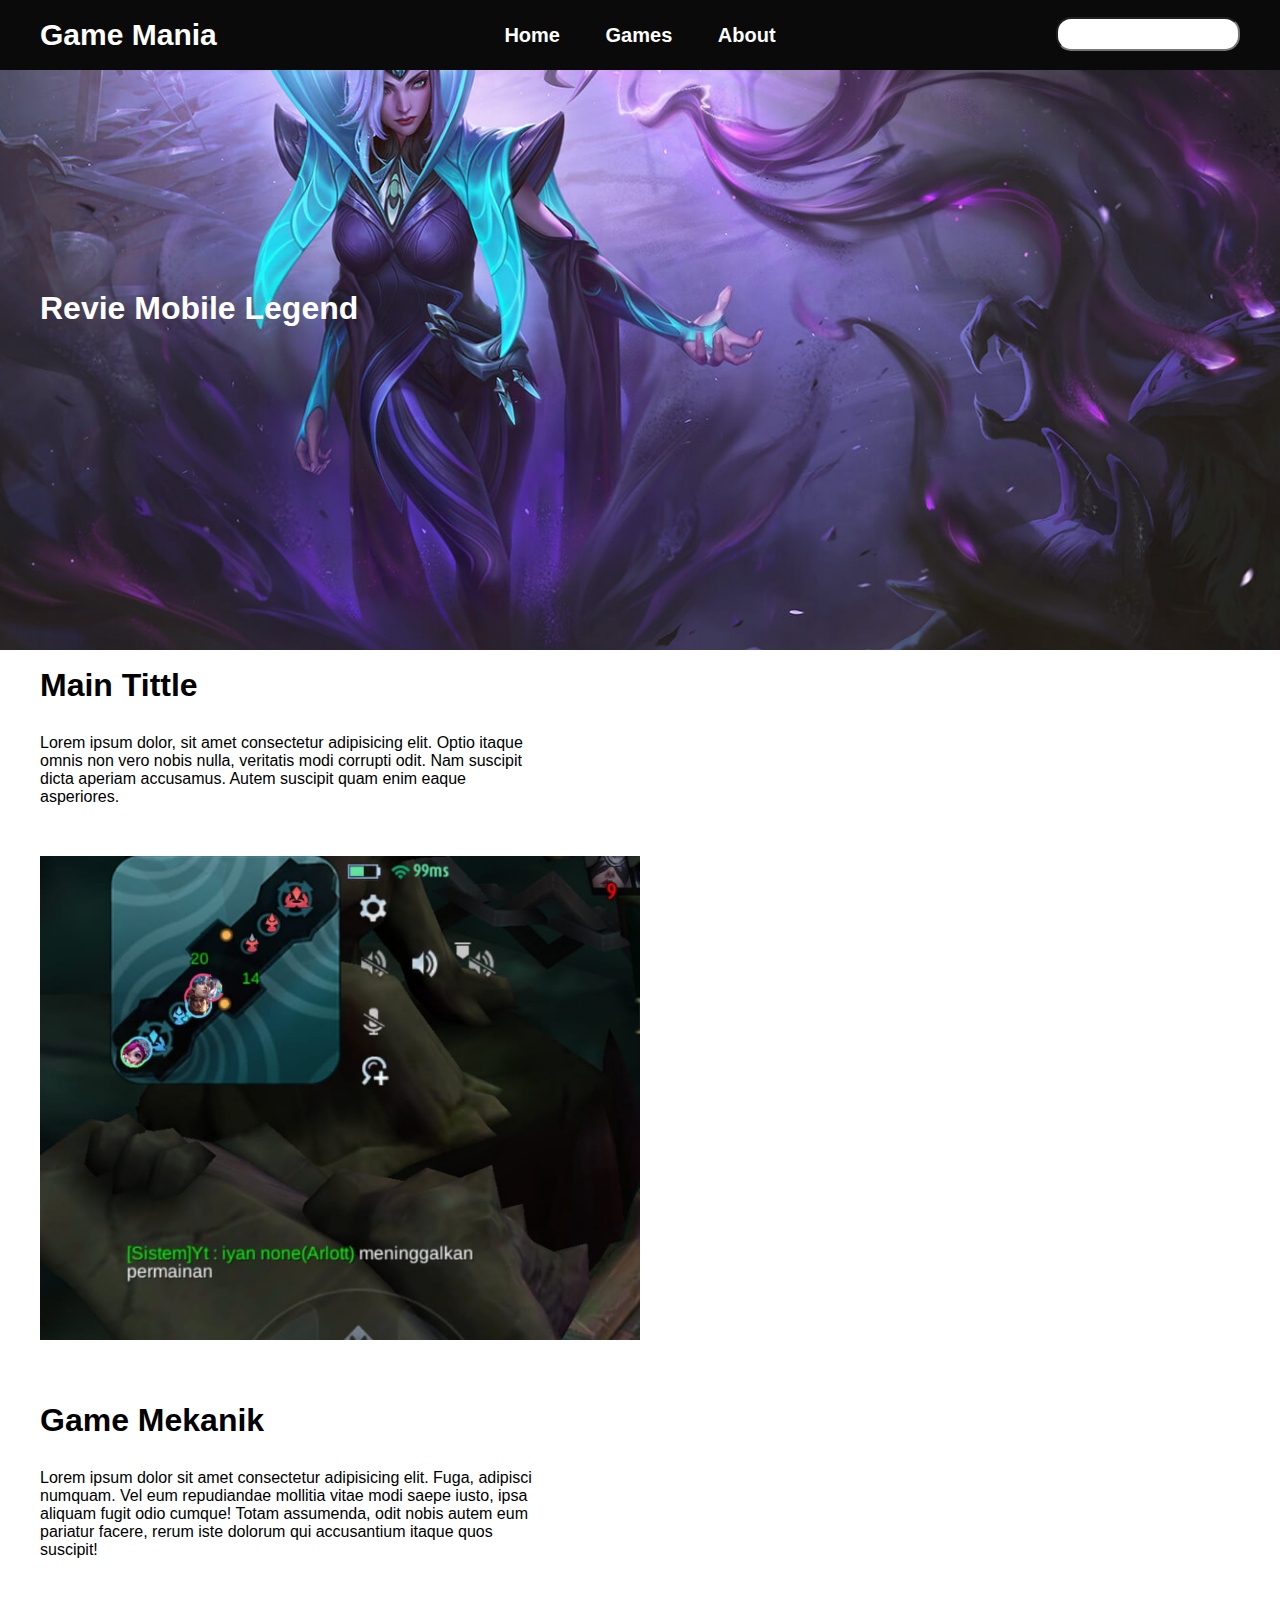
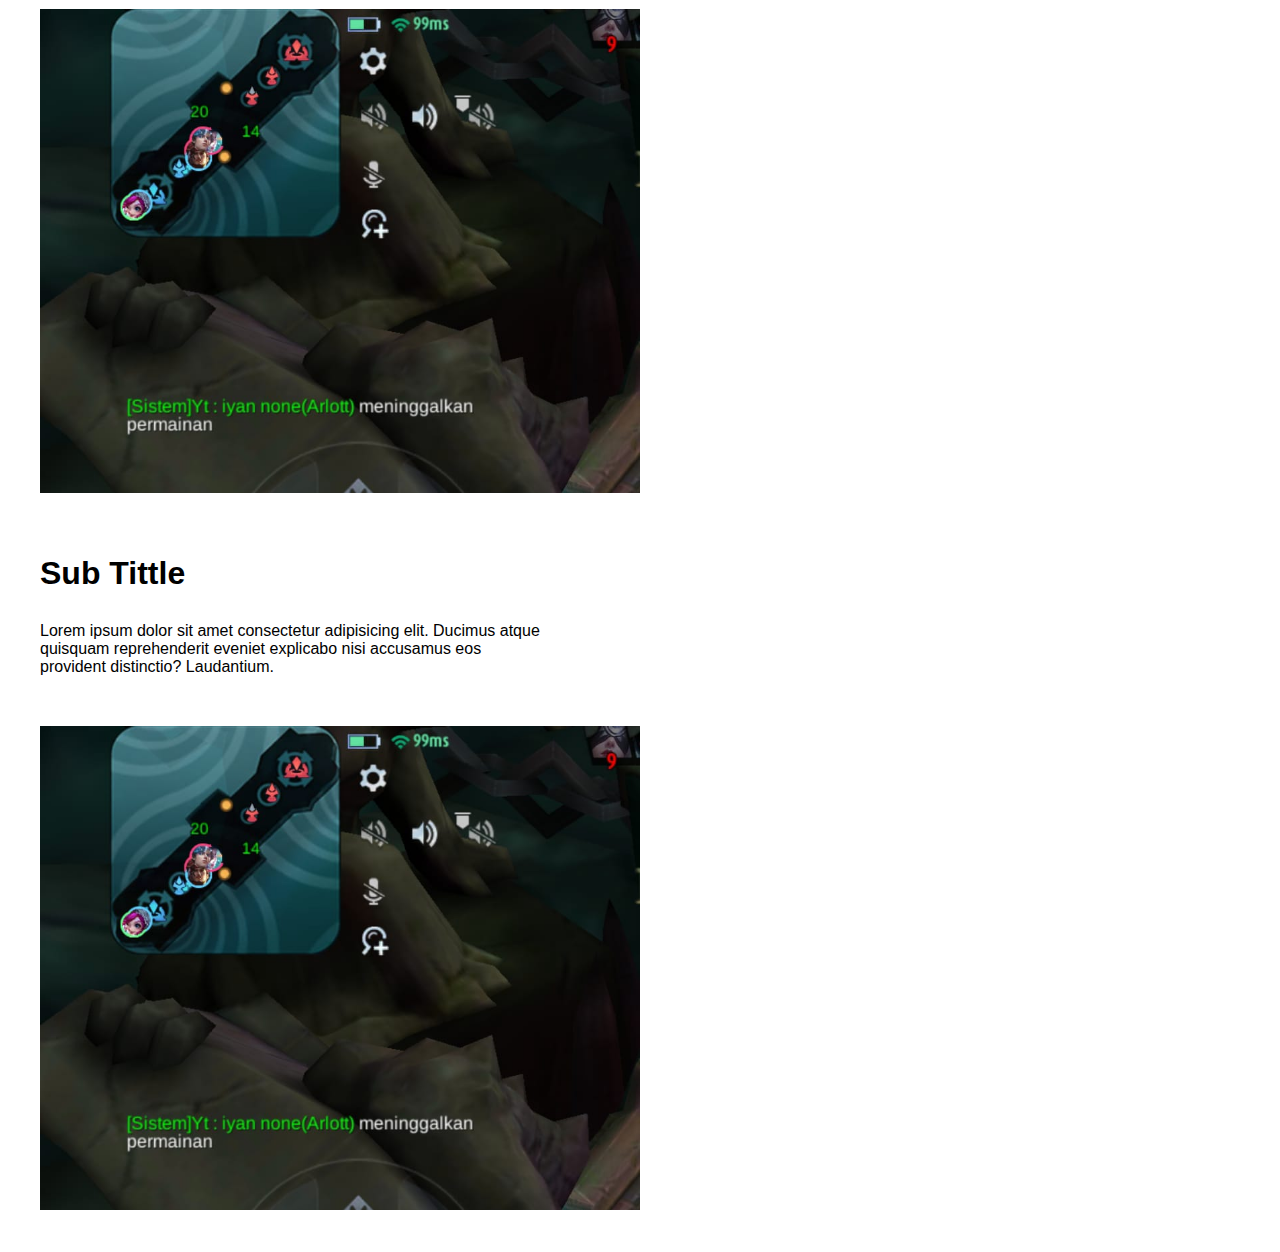
<file: Review/FakeArticle.html>
<!DOCTYPE html>

<html>
<head>
    <title>Games</title>
	<link href ="../style.css" rel ="stylesheet">
</head>

<body>
    <nav>
        <div class="container">
            <a class="brand" href= "#">Game Mania</a>
            <input type="text">
            <ul>
                <li><a href="#">Home</a></li>
                <li><a href="#">Games</a></li>
                <li><a href= "#">About</a></li>
            </ul>
        </div>
    </nav>
    <div class="CoverGame">
        <img src="../Image/ML_Cover.jpg">
        <div class="container">
            <h1>Revie Mobile Legend</h1>
        </div>
    </div>
    <div class="content">
        <div class="container">
            <div class="Tittle">
                <h1>Main Tittle</h1>
            </div>
            <p>
                Lorem ipsum dolor, sit amet consectetur adipisicing elit. Optio itaque omnis non vero nobis nulla, veritatis modi corrupti odit. Nam suscipit dicta aperiam accusamus. Autem suscipit quam enim eaque asperiores.
            </p>
            <img class="SS" src="../Image/SS_ML1.jpeg">
            <br><br>
            <div class="Tittle">
                <h1>Game Mekanik</h1>
            </div>
            
            <p>
                Lorem ipsum dolor sit amet consectetur adipisicing elit. Fuga, adipisci numquam. Vel eum repudiandae mollitia vitae modi saepe iusto, ipsa aliquam fugit odio cumque! Totam assumenda, odit nobis autem eum pariatur facere, rerum iste dolorum qui accusantium itaque quos suscipit!
            </p>
            <img class="SS" src="../Image/SS_ML1.jpeg">
            <br><br>
            <div class="Tittle">
                <h1>Sub Tittle</h1>
            </div>
            <p>
                Lorem ipsum dolor sit amet consectetur adipisicing elit. Ducimus atque quisquam reprehenderit eveniet explicabo nisi accusamus eos provident distinctio? Laudantium.
            </p>
            <img class="SS" src="../Image/SS_ML1.jpeg">
            <br><br>
        </div>
    </div>
</file>
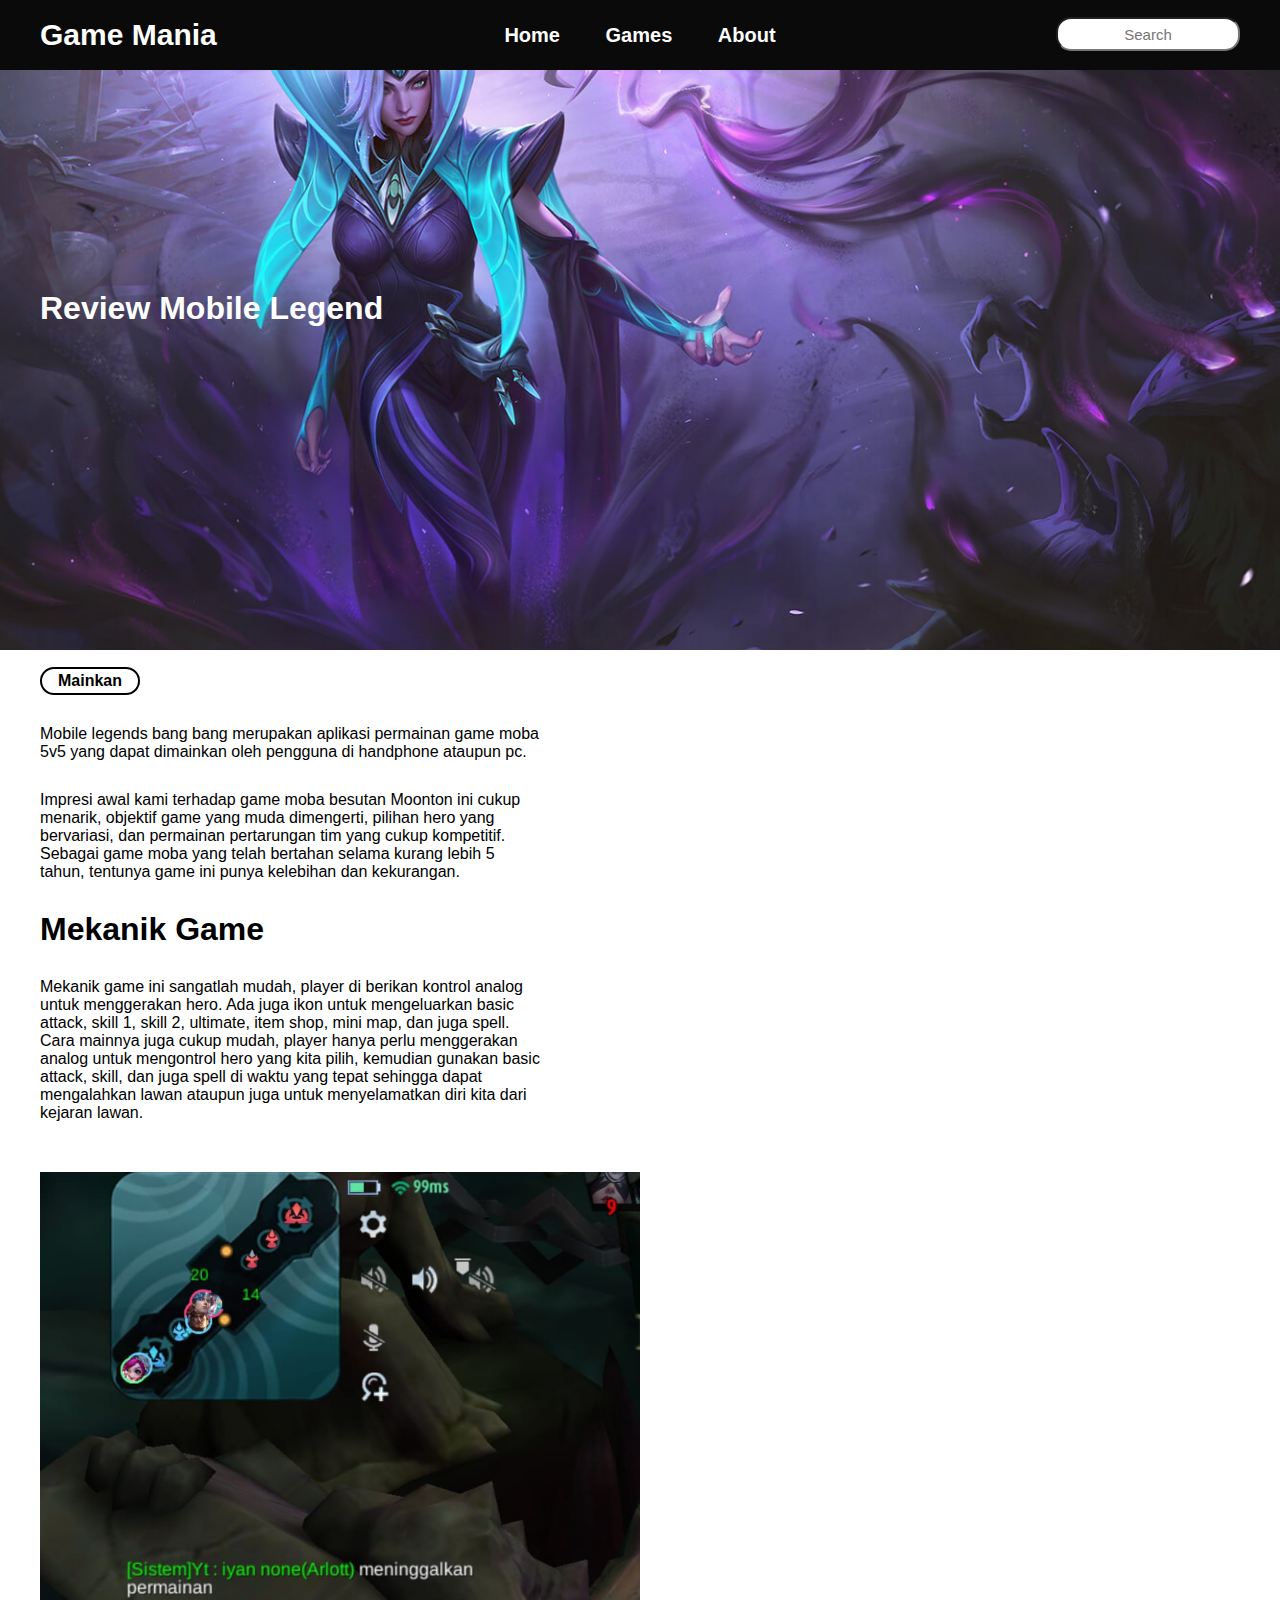
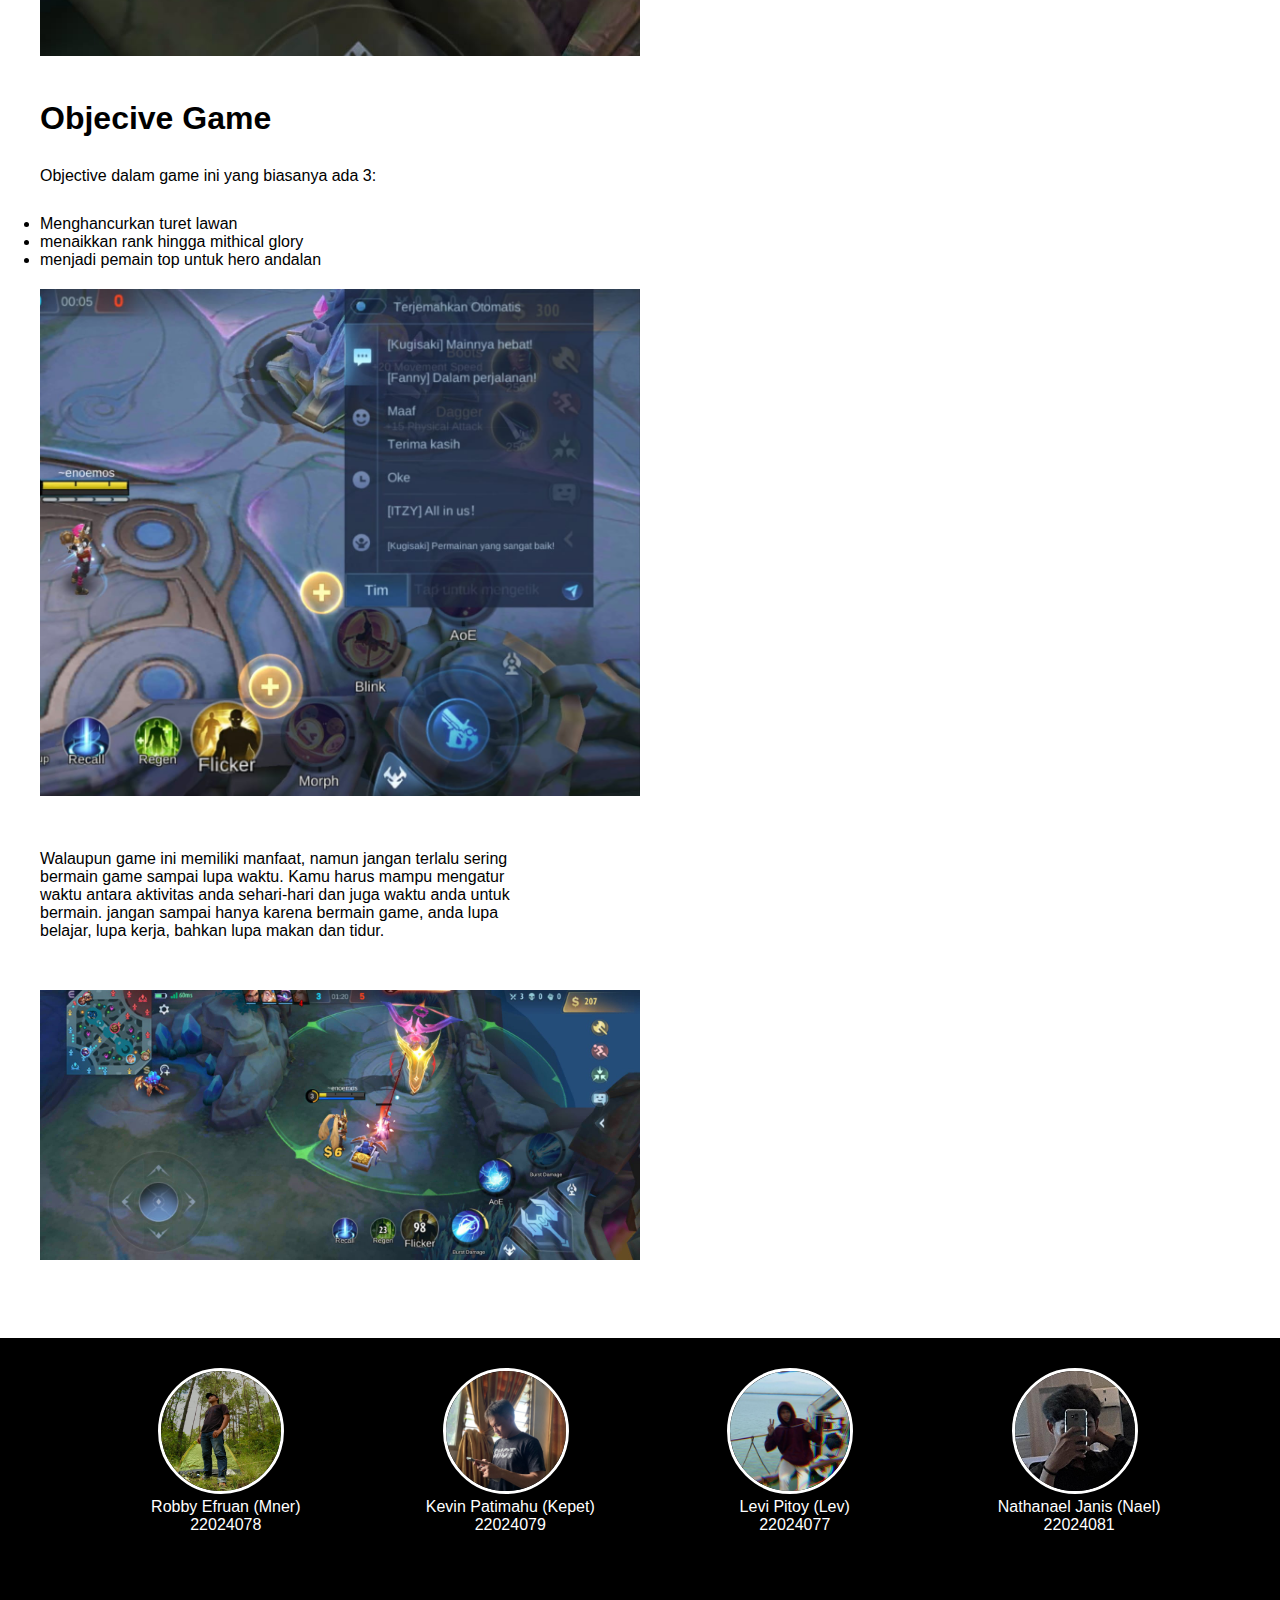
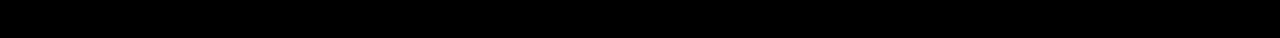
<file: Review/MobileLegend.html>
<!DOCTYPE html>

<html>
<head>
    <title>Mobile Legend</title>
	<link href ="../style.css" rel ="stylesheet">
</head>

<body>
    <nav>
        <div class="container">
            <a class="brand" href= "../index.html">Game Mania</a>
            <input type="text" placeholder="Search">
            <ul>
                <li><a href="../index.html">Home</a></li>
                <li><a href="../index.html#GameLS">Games</a></li>
                <li><a href= "#Ab">About</a></li>
            </ul>
        </div>
    </nav>
    <div class="CoverGame">
        <img src="../Image/ML_Cover.jpg">
        <div class="container">
            <h1>Review Mobile Legend</h1>
        </div>
    </div>
    <div class="content">
        <div class="container">
            <div class="ReadMore">
                <a href="https://play.google.com/store/apps/details?id=com.mobile.legends&hl=en" target="_blank">Mainkan</a>
            </div>
            <p>
                Mobile legends bang bang merupakan aplikasi permainan game moba 5v5 yang dapat dimainkan oleh pengguna di handphone ataupun pc.
            </p>
            <p>
                Impresi awal kami terhadap game moba besutan Moonton ini cukup menarik, objektif game yang muda dimengerti, pilihan hero yang bervariasi, dan permainan pertarungan tim yang cukup kompetitif. Sebagai game moba yang telah bertahan selama kurang lebih 5 tahun, tentunya game ini punya kelebihan dan kekurangan.
            </p>
            <div class="Tittle">
                <h1>Mekanik Game</h1>
            </div>
            <p>
                Mekanik game ini sangatlah mudah, player di berikan kontrol analog untuk menggerakan hero.
                Ada juga ikon untuk mengeluarkan basic attack, skill 1, skill 2, ultimate, item shop, mini map, dan juga spell. Cara mainnya juga cukup mudah, player hanya perlu menggerakan analog untuk mengontrol hero yang kita pilih, kemudian gunakan basic attack, skill, dan juga
                spell di waktu yang tepat sehingga dapat mengalahkan lawan ataupun juga untuk menyelamatkan diri kita dari kejaran lawan.
            </p>
            <img class="SS" src="../Image/SS_ML1.jpeg">
            <div class="Tittle">
                <h1>Objecive Game</h1>
            </div>
            
            <p>Objective dalam game ini yang biasanya ada 3: </p>
            <ul>
                <li>Menghancurkan turet lawan</li>
                <li>menaikkan rank hingga mithical glory</li>
                <li>menjadi pemain top untuk hero andalan</li>
            </ul>
            <img class="SS" src="../Image/SS_ML2.jpeg">
            
            <p>
                Walaupun game ini memiliki manfaat, namun jangan terlalu sering bermain game sampai lupa waktu. 
                Kamu harus mampu mengatur waktu antara aktivitas anda sehari-hari dan juga waktu anda untuk bermain.
                jangan sampai hanya karena bermain game, anda lupa belajar, lupa kerja, bahkan lupa makan dan tidur.
            </p>
            <img class="SS" src="../Image/SS_ML3.jpeg">
            <br><br><br><br>
        </div>
    </div>
	<div class="About" id="Ab">
        <div class="container">
            <ul>
                <li>
                    <img src="../Image/Profile1.jpeg" alt="">
                    <p>
                        Robby Efruan (Mner)
                        <br>
                        22024078
                    </p>
                </li>
                <li>
                    <img src="../Image/Profile2.jpeg" alt="">
                    <p>
                        Kevin Patimahu (Kepet)
                        <br>
                        22024079
                    </p>
                </li>
                <li>
                    <img src="../Image/Profile3.jpeg" alt="">
                    <p>
                        Levi Pitoy (Lev)
                        <br>
                        22024077
                    </p>
                </li>
                <li>
                    <img src="../Image/Profile4.jpeg" alt="">
                    <p>
                        Nathanael Janis (Nael)
                        <br>
                        22024081
                    </p>
                </li>
            </ul>
        </div>
    </div>
</body>
</html>
</file>
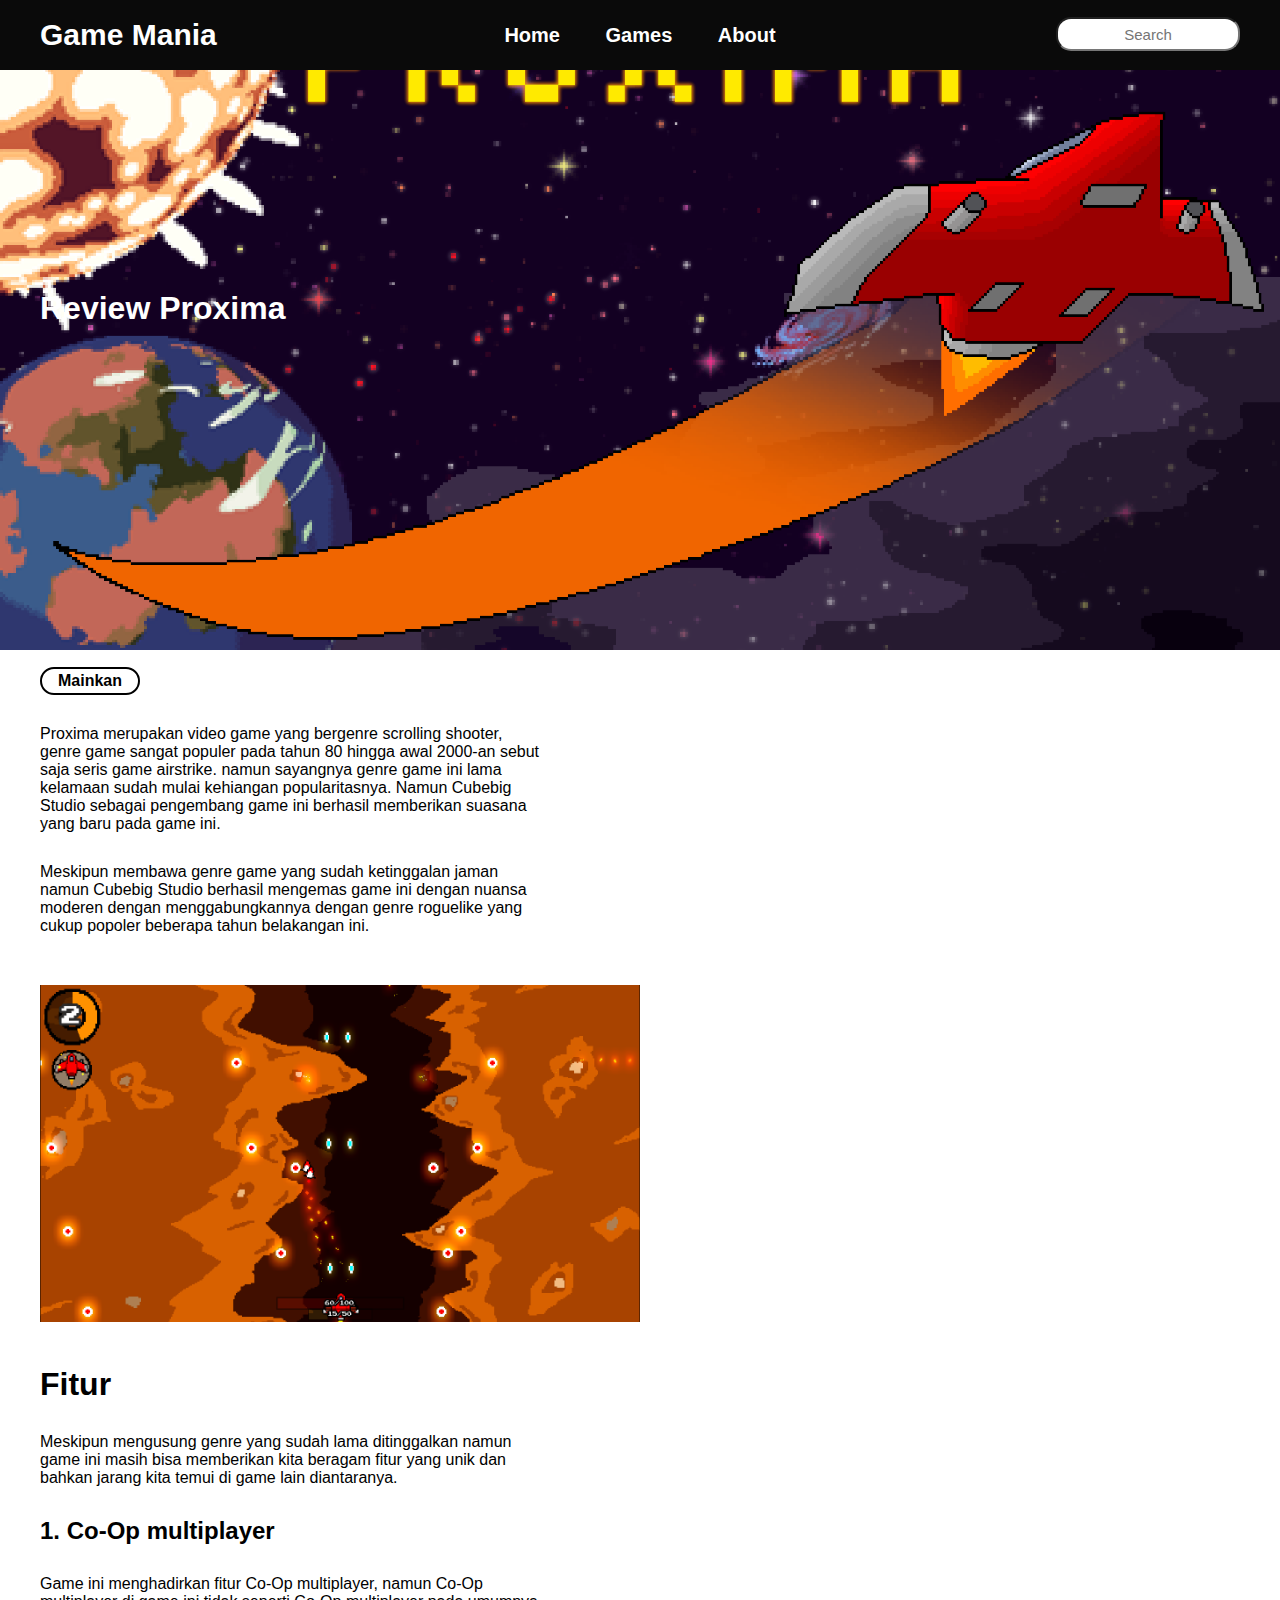
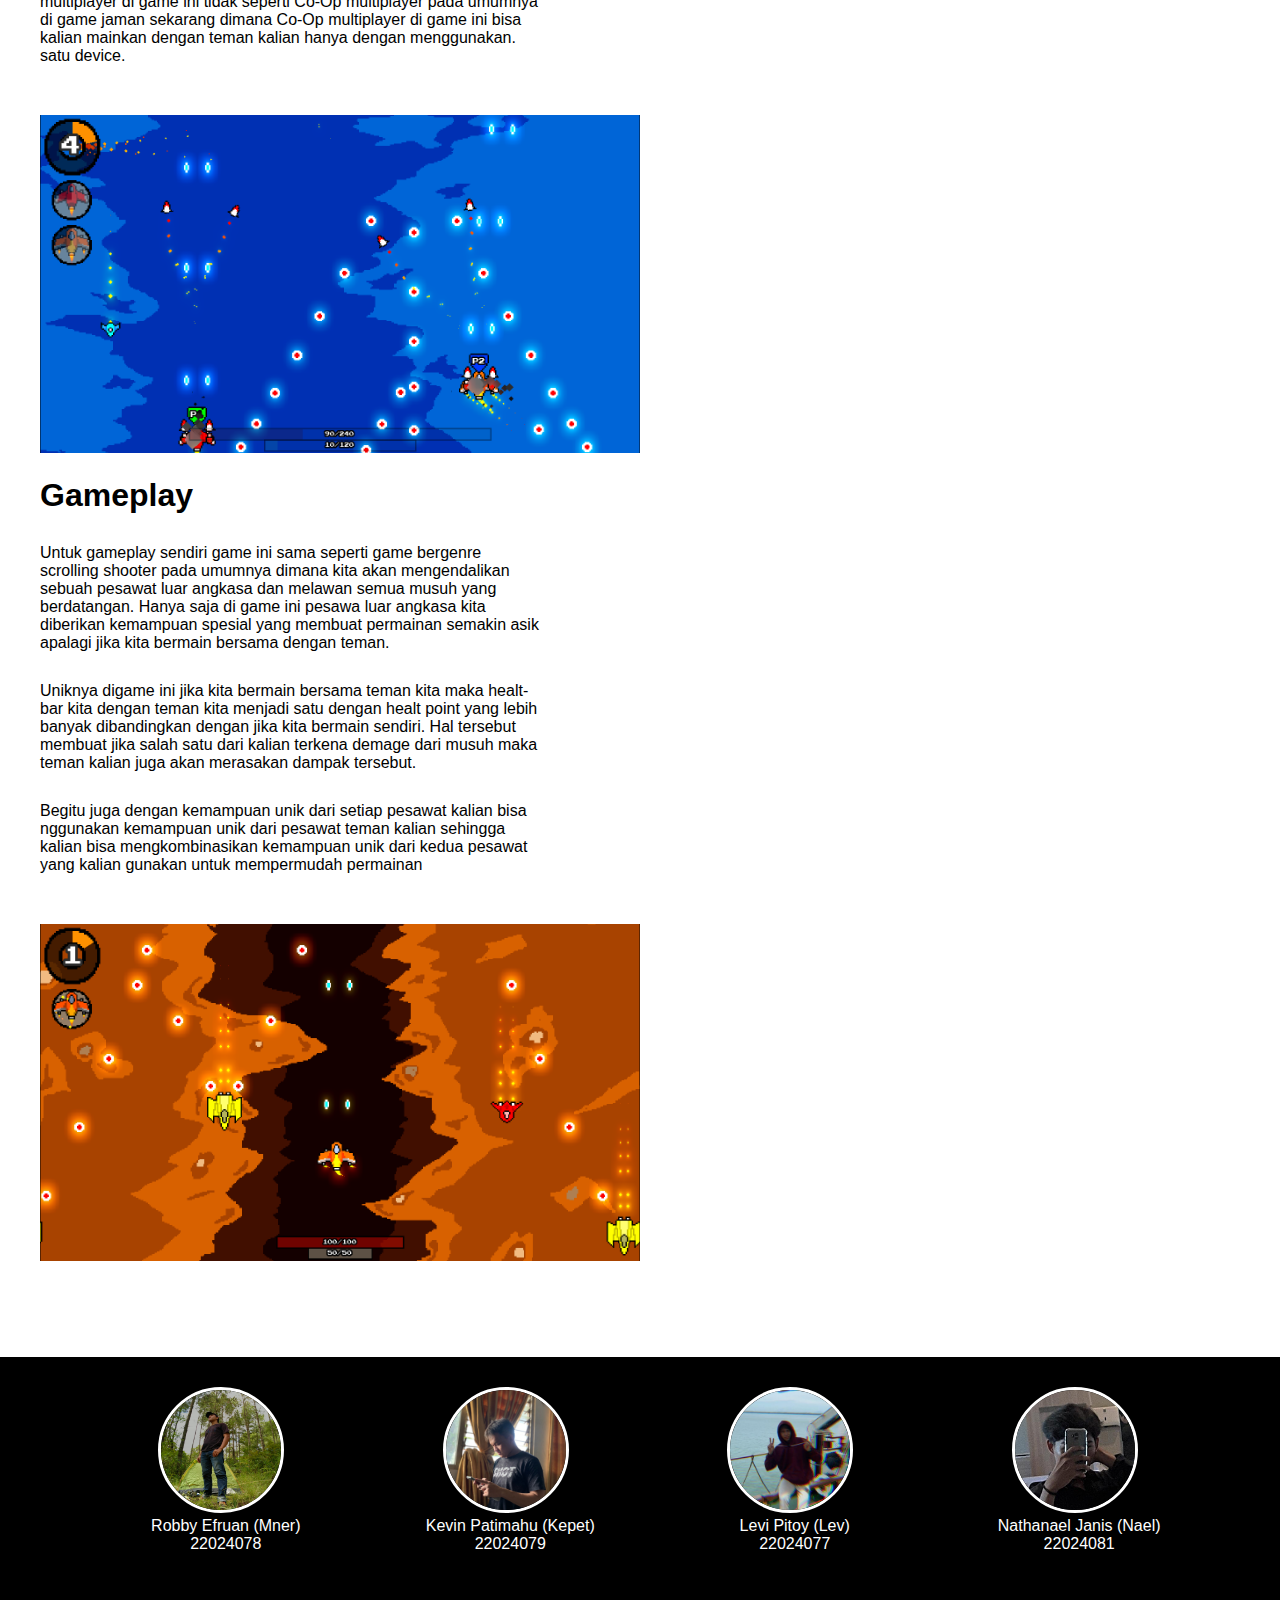
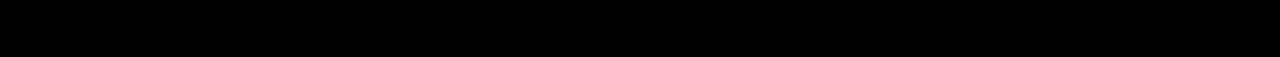
<file: Review/Proxima.html>
<!DOCTYPE html>

<html>
<head>
    <title>Proxima</title>
	<link href ="../style.css" rel ="stylesheet">
</head>

<body>
    <nav>
        <div class="container">
            <a class="brand" href= "../index.html">Game Mania</a>
            <input type="text" placeholder="Search">
            <ul>
                <li><a href="../index.html">Home</a></li>
                <li><a href="../index.html#GameLS">Games</a></li>
                <li><a href= "#Ab">About</a></li>
            </ul>
        </div>
    </nav>
	<div class="CoverGame">
		<img src="../Image/ProximaCover.png">
		<div class="container">
			<h1>Review Proxima</h1>
		</div>
	</div>
    <div class="content">
        <div class="container">
            <div class="ReadMore">
                <a href="https://cubebig.itch.io/proxima" target="_blank">Mainkan</a>
            </div>
			<p>
				Proxima merupakan video game yang bergenre scrolling shooter, genre game sangat populer pada tahun 80 hingga awal 2000-an sebut saja seris game airstrike. namun sayangnya genre game ini lama kelamaan sudah mulai kehiangan popularitasnya. Namun Cubebig Studio sebagai pengembang game ini berhasil memberikan suasana yang baru pada game ini.
			</p>
			<p>
				Meskipun membawa genre game yang sudah ketinggalan jaman namun Cubebig Studio berhasil mengemas game ini dengan nuansa moderen dengan menggabungkannya dengan genre roguelike yang cukup popoler beberapa tahun belakangan ini.
			</p>
            <img class="SS" src="../Image/SS_Proxima1.png">
			<div class="Tittle">
				<h1>Fitur</h1>
			</div>
			<p>
				Meskipun mengusung genre yang sudah lama ditinggalkan namun game ini masih bisa memberikan kita beragam fitur yang unik dan bahkan jarang kita temui di game lain diantaranya.
			</p>
			<div class="Tittle">
				<h2>1. Co-Op multiplayer</h2>
			</div>
			<p>
				Game ini menghadirkan fitur Co-Op multiplayer, namun Co-Op multiplayer di game ini tidak seperti Co-Op multiplayer pada umumnya di game jaman sekarang dimana Co-Op multiplayer di game ini bisa kalian mainkan dengan teman kalian hanya dengan menggunakan. satu device.
			</p>
            <img class="SS" src="../Image/SS_Proxima4.png">
			<div class="sub_point"><h1>Gameplay</h1></div>
			<p>
				Untuk gameplay sendiri game ini sama seperti game bergenre scrolling shooter pada umumnya dimana kita akan mengendalikan sebuah pesawat luar angkasa dan melawan semua musuh yang berdatangan. Hanya saja di game ini pesawa luar angkasa kita diberikan kemampuan spesial yang membuat permainan semakin asik apalagi jika kita bermain bersama dengan teman.
			</p>
			<p>
				Uniknya digame ini jika kita bermain bersama teman kita maka healt-bar kita dengan teman kita menjadi satu dengan healt point yang lebih banyak dibandingkan dengan jika kita bermain sendiri. Hal tersebut membuat jika salah satu dari kalian terkena demage dari musuh maka teman kalian juga akan merasakan dampak tersebut.
			</p>
			<p>
				Begitu juga dengan kemampuan unik dari setiap pesawat kalian bisa nggunakan kemampuan unik dari pesawat teman kalian sehingga kalian bisa mengkombinasikan kemampuan unik dari kedua pesawat yang kalian gunakan untuk mempermudah permainan
			</p>
			<div class="screenshot">
				<img class="SS" src="../Image/SS_Proxima2.png">
			</div>
            <br><br><br><br>
		</div>
	</div>
	<div class="About" id="Ab">
        <div class="container">
            <ul>
                <li>
                    <img src="../Image/Profile1.jpeg" alt="">
                    <p>
                        Robby Efruan (Mner)
                        <br>
                        22024078
                    </p>
                </li>
                <li>
                    <img src="../Image/Profile2.jpeg" alt="">
                    <p>
                        Kevin Patimahu (Kepet)
                        <br>
                        22024079
                    </p>
                </li>
                <li>
                    <img src="../Image/Profile3.jpeg" alt="">
                    <p>
                        Levi Pitoy (Lev)
                        <br>
                        22024077
                    </p>
                </li>
                <li>
                    <img src="../Image/Profile4.jpeg" alt="">
                    <p>
                        Nathanael Janis (Nael)
                        <br>
                        22024081
                    </p>
                </li>
            </ul>
        </div>
    </div>
</body>
</html>
</file>
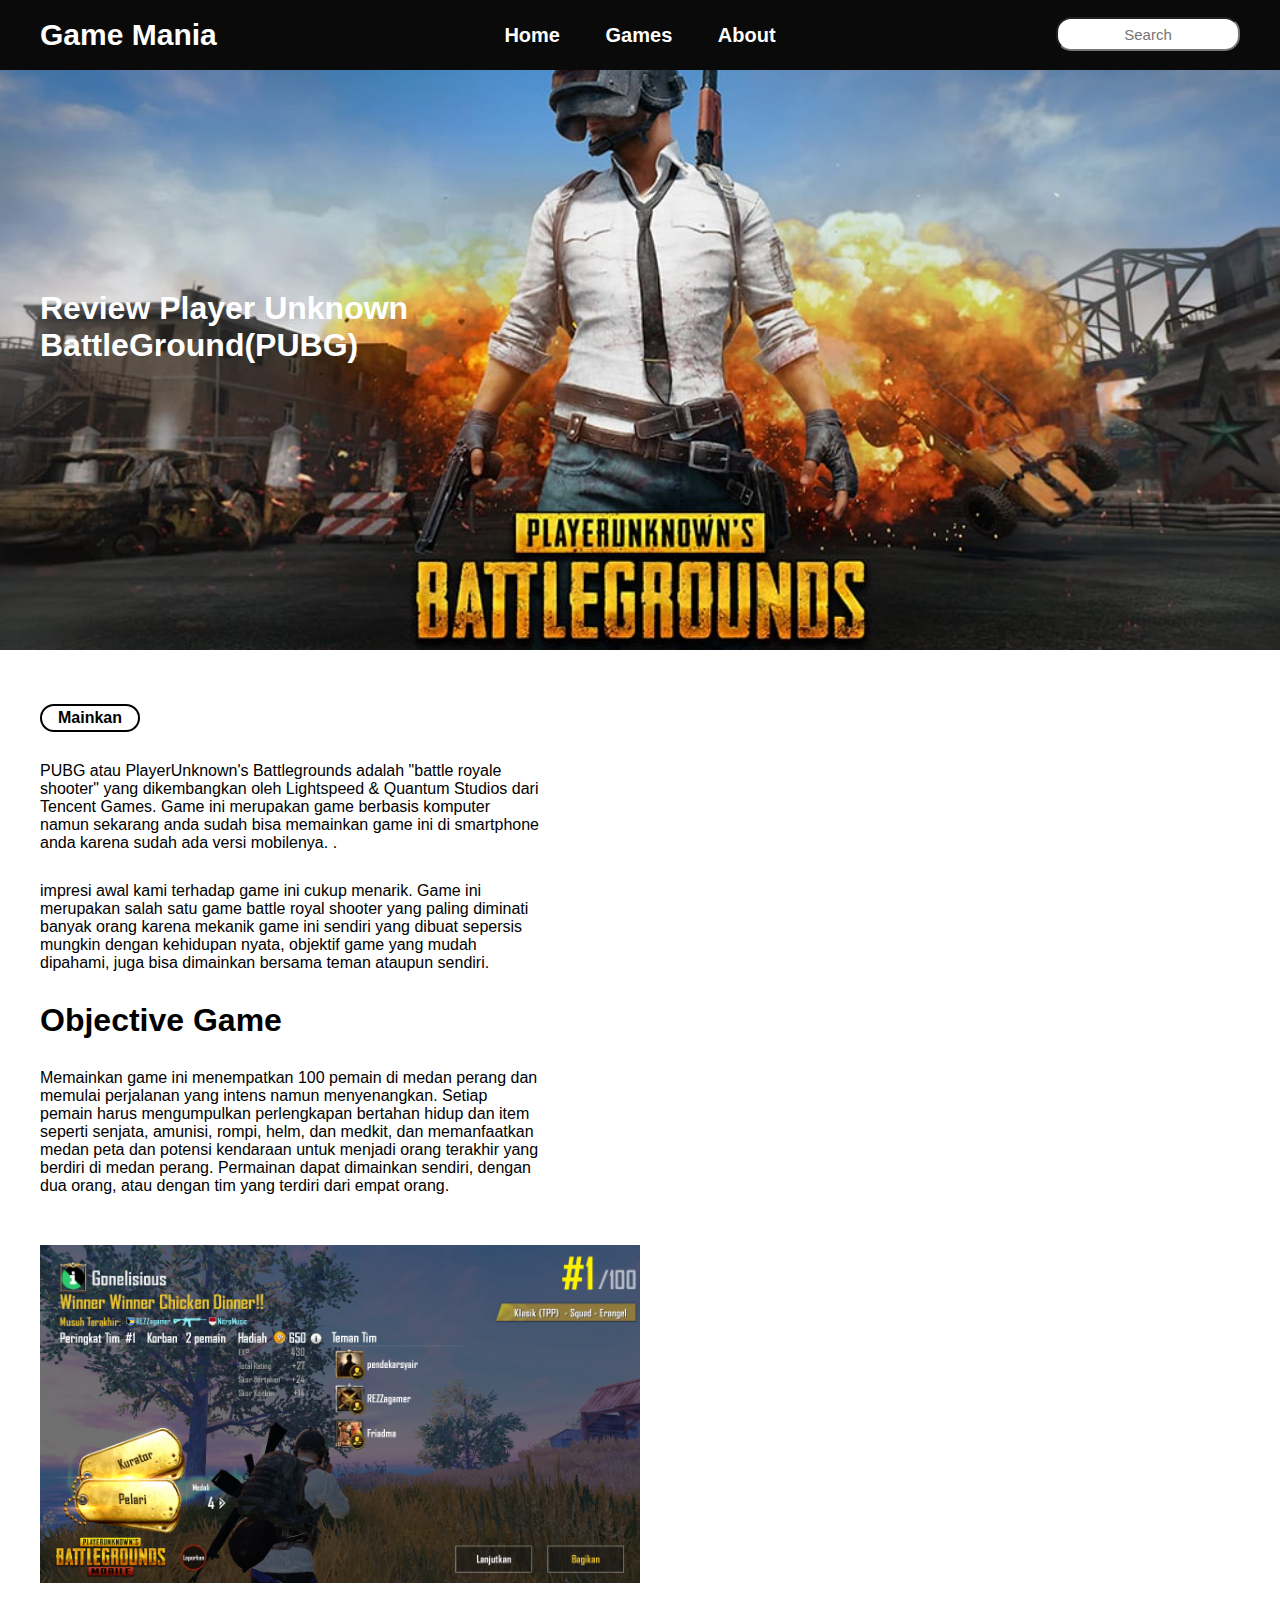
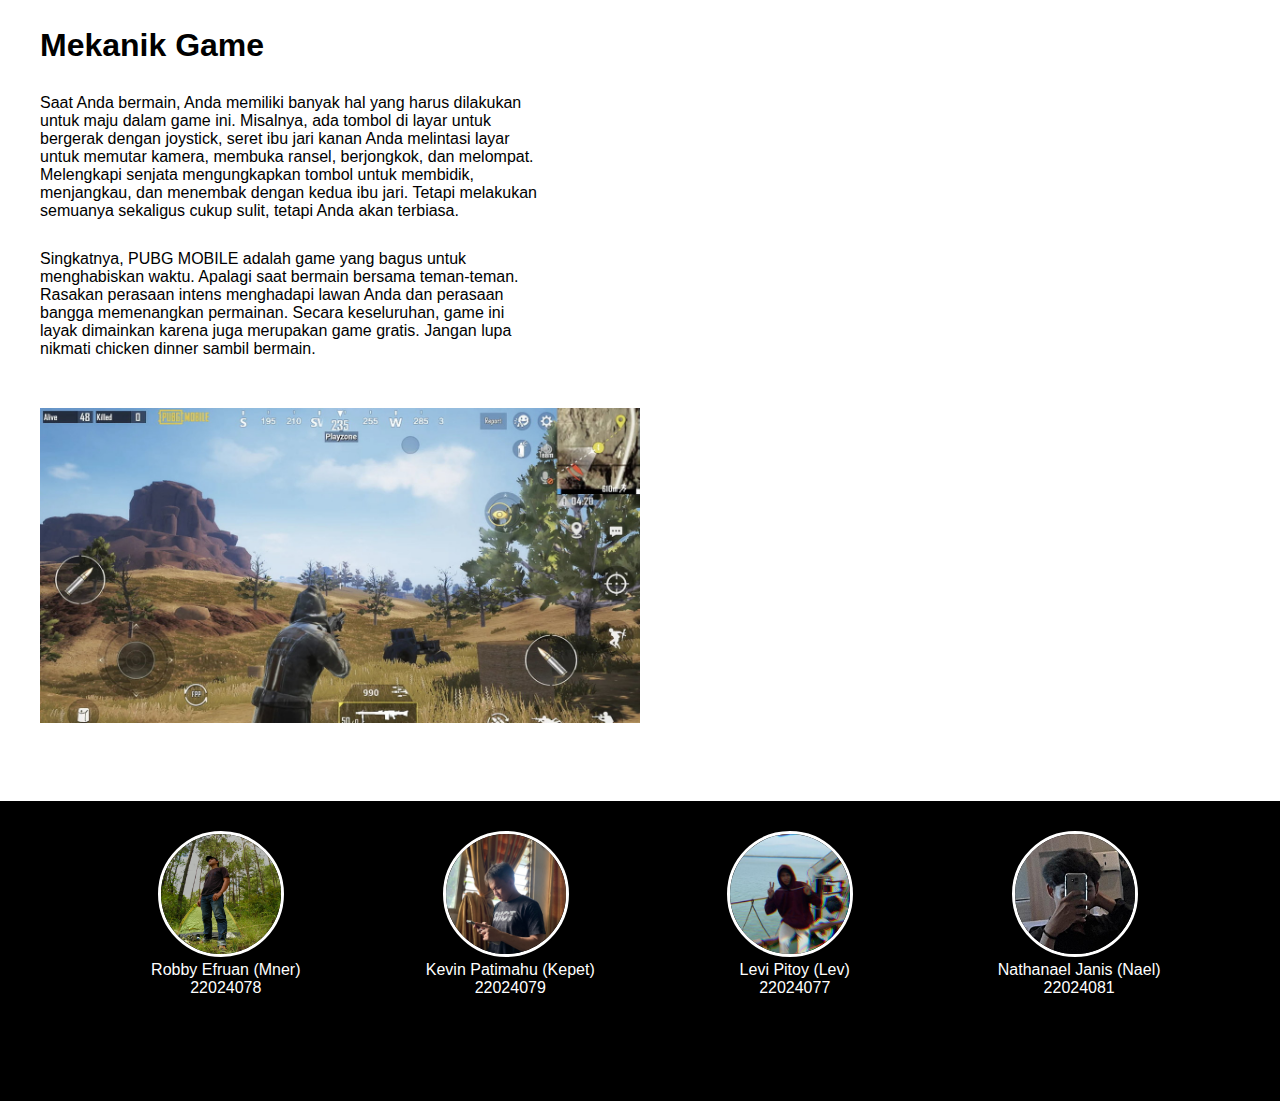
<file: Review/PUBG.html>
<!DOCTYPE html>
<html>
<head>
    <title>PUBG Mobile</title>
	<link href ="../style.css" rel ="stylesheet">
</head>

<body>
    <nav>
        <div class="container">
            <a class="brand" href= "../index.html">Game Mania</a>
            <input type="text" placeholder="Search">
            <ul>
                <li><a href="../index.html">Home</a></li>
                <li><a href="../index.html#GameLS">Games</a></li>
                <li><a href= "#Ab">About</a></li>
            </ul>
        </div>
    </nav>
    <div class="CoverGame">
        <img src="../Image/PubgCover.jpg">
        <div class="container">
            <h1>Review Player Unknown BattleGround(PUBG)</h1>
        </div>
    </div>
    <div class="content">
        <div class="container">
            <div class="ReadMore">
                <a href="https://play.google.com/store/apps/details?id=com.tencent.ig&hl=en" target="_blank">Mainkan</a>
            </div>
            <p>
                PUBG atau PlayerUnknown's Battlegrounds adalah "battle royale shooter" yang dikembangkan oleh Lightspeed & Quantum Studios dari Tencent Games. Game ini merupakan game berbasis komputer namun sekarang anda sudah bisa memainkan game ini di smartphone anda karena sudah ada versi mobilenya. .
            </p>
            <p>
                impresi awal kami terhadap game ini cukup menarik. Game ini merupakan salah satu game battle royal shooter yang paling diminati banyak orang karena mekanik game ini sendiri yang dibuat sepersis mungkin dengan kehidupan nyata, objektif game yang mudah dipahami, juga bisa dimainkan bersama teman ataupun sendiri.
            </p>
            <div class="Tittle">
                <h1>Objective Game</h1>
            </div>
            <p>
                Memainkan game ini menempatkan 100 pemain di medan perang dan memulai perjalanan yang intens namun menyenangkan. Setiap pemain harus mengumpulkan perlengkapan bertahan hidup dan item seperti senjata, amunisi, rompi, helm, dan medkit, dan memanfaatkan medan peta dan potensi kendaraan untuk menjadi orang terakhir yang berdiri di medan perang. Permainan dapat dimainkan sendiri, dengan dua orang, atau dengan tim yang terdiri dari empat orang.
            </p>
            <img class="SS" src="../Image/PubgWiner.png">
            <div class="Tittle">
                <h1>Mekanik Game</h1>
            </div>
            
            <p>
                Saat Anda bermain, Anda memiliki banyak hal yang harus dilakukan untuk maju dalam game ini. Misalnya, ada tombol di layar untuk bergerak dengan joystick, seret ibu jari kanan Anda melintasi layar untuk memutar kamera, membuka ransel, berjongkok, dan melompat. Melengkapi senjata mengungkapkan tombol untuk membidik, menjangkau, dan menembak dengan kedua ibu jari. Tetapi melakukan semuanya sekaligus cukup sulit, tetapi Anda akan terbiasa.
            </p>
            <p>
                Singkatnya, PUBG MOBILE adalah game yang bagus untuk menghabiskan waktu. Apalagi saat bermain bersama teman-teman. Rasakan perasaan intens menghadapi lawan Anda dan perasaan bangga memenangkan permainan. Secara keseluruhan, game ini layak dimainkan karena juga merupakan game gratis. Jangan lupa nikmati chicken dinner sambil bermain.   
            </p>
            <img class="SS" src="../Image/PubgSS.jpg">
            <br><br><br><br>
        </div>
    </div>
	<div class="About" id="Ab">
        <div class="container">
            <ul>
                <li>
                    <img src="../Image/Profile1.jpeg" alt="">
                    <p>
                        Robby Efruan (Mner)
                        <br>
                        22024078
                    </p>
                </li>
                <li>
                    <img src="../Image/Profile2.jpeg" alt="">
                    <p>
                        Kevin Patimahu (Kepet)
                        <br>
                        22024079
                    </p>
                </li>
                <li>
                    <img src="../Image/Profile3.jpeg" alt="">
                    <p>
                        Levi Pitoy (Lev)
                        <br>
                        22024077
                    </p>
                </li>
                <li>
                    <img src="../Image/Profile4.jpeg" alt="">
                    <p>
                        Nathanael Janis (Nael)
                        <br>
                        22024081
                    </p>
                </li>
            </ul>
        </div>
    </div>
</body>
</html>
</file>
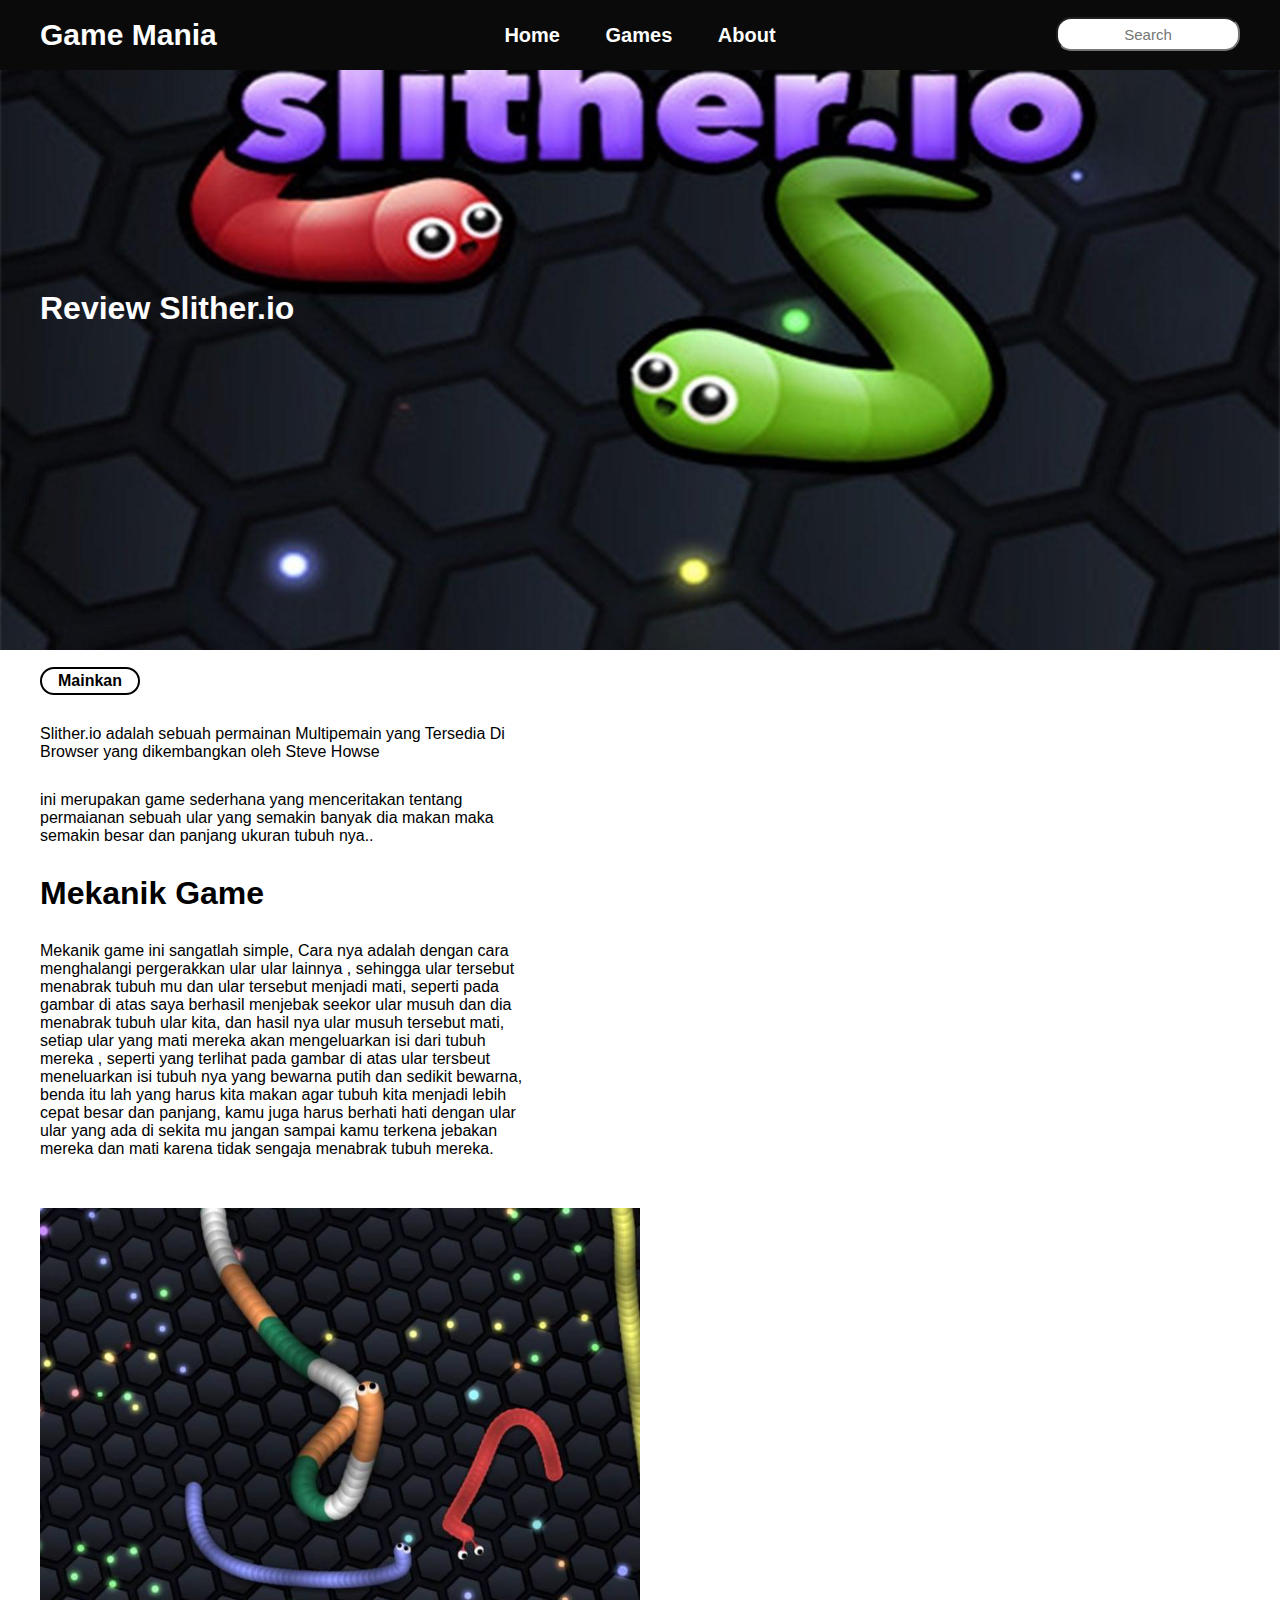
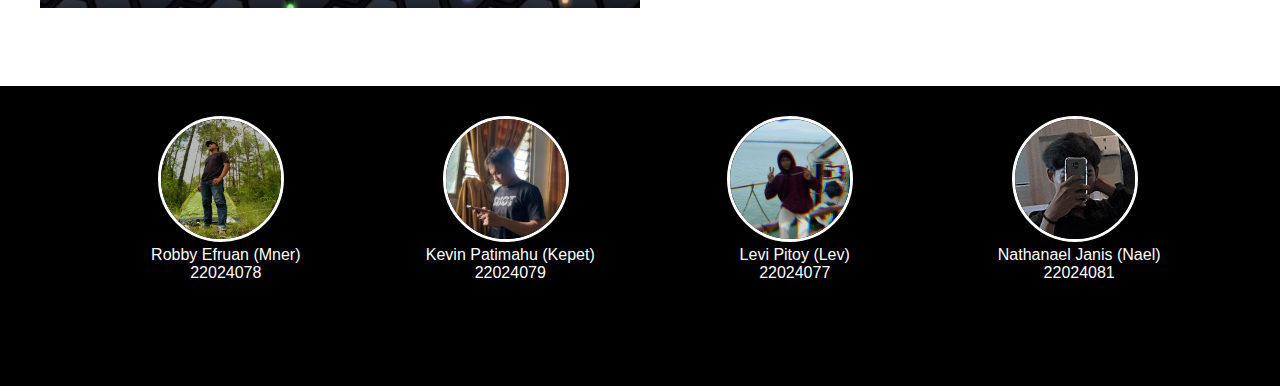
<file: Review/slither.html>
<!DOCTYPE html>

<html>
<head>
    <title>Slither.io</title>
	<link href ="../style.css" rel ="stylesheet">
</head>

<body>
    <nav>
        <div class="container">
            <a class="brand" href= "../index.html">Game Mania</a>
            <input type="text" placeholder="Search">
            <ul>
                <li><a href="../index.html">Home</a></li>
                <li><a href="../index.html#GameLS">Games</a></li>
                <li><a href= "#Ab">About</a></li>
            </ul>
        </div>
    </nav>
    <div class="CoverGame">
        <img src="../Image/SlitherCover.jpg">
        <div class="container">
            <h1>Review Slither.io</h1>
        </div>
    </div>
    <div class="content">
        <div class="container">
            <div class="ReadMore">
                <a href="https://play.google.com/store/apps/details?id=air.com.hypah.io.slither&hl=en" target="_blank">Mainkan</a>
            </div>
            <p>
                Slither.io adalah sebuah permainan Multipemain yang Tersedia Di Browser yang dikembangkan oleh Steve Howse
            </p>
            <p>
                ini merupakan game sederhana yang menceritakan tentang permaianan sebuah ular yang semakin banyak dia makan maka semakin besar dan panjang ukuran tubuh nya..
            </p>
            <div class="Tittle">
                <h1>Mekanik Game</h1>
            </div>
            <p>
                Mekanik game ini sangatlah simple, Cara nya adalah dengan cara menghalangi pergerakkan ular ular lainnya , sehingga ular tersebut menabrak tubuh mu dan ular tersebut menjadi mati, seperti pada gambar di atas saya berhasil menjebak seekor ular musuh dan dia menabrak tubuh ular kita, dan hasil nya ular musuh tersebut mati, setiap ular yang mati mereka akan mengeluarkan isi dari tubuh mereka , seperti yang terlihat pada gambar di atas ular tersbeut meneluarkan isi tubuh nya yang bewarna putih dan sedikit bewarna, benda itu lah yang harus kita makan agar tubuh kita menjadi lebih cepat besar dan panjang, kamu juga harus berhati hati dengan ular ular yang ada di sekita mu jangan sampai kamu terkena jebakan mereka dan mati karena tidak sengaja menabrak tubuh mereka.
            </p>
            <img class="SS" src="../Image/slitherSS.jpg">
            <br><br><br><br>
        </div>
    </div>
	<div class="About" id="Ab">
        <div class="container">
            <ul>
                <li>
                    <img src="../Image/Profile1.jpeg" alt="">
                    <p>
                        Robby Efruan (Mner)
                        <br>
                        22024078
                    </p>
                </li>
                <li>
                    <img src="../Image/Profile2.jpeg" alt="">
                    <p>
                        Kevin Patimahu (Kepet)
                        <br>
                        22024079
                    </p>
                </li>
                <li>
                    <img src="../Image/Profile3.jpeg" alt="">
                    <p>
                        Levi Pitoy (Lev)
                        <br>
                        22024077
                    </p>
                </li>
                <li>
                    <img src="../Image/Profile4.jpeg" alt="">
                    <p>
                        Nathanael Janis (Nael)
                        <br>
                        22024081
                    </p>
                </li>
            </ul>
        </div>
    </div>
</body>
</html>
</file>
<file: style.css>
*{
	margin: 0px;
	padding: 0px;
	scroll-behavior: smooth;
	font-family: 'Open Sans', sans-serif;
}
body {
	background-color: rgb(255, 255, 255);
}
nav{
	z-index: 1;
	position: fixed;
	width: 100%;
	height: 70px;
	background-color: rgb(10, 10, 10);

}
nav ul{
	margin: auto;
	width: 40%;
	text-align: center;
	font-size: 20px;	
}
nav li{
	display: inline-block;
	margin:0px 20px;
}
nav a {
	line-height: 70px;
	color:rgb(255, 255, 255) ;
	font-weight: bold;
	text-decoration: none;
}
nav .brand{
	font-size: 30px;
	float: left;
}
nav input {
	float: right;
	width: 180px;
	height: 30px;
	margin: 17px 0px;
	border-radius: 15px;
	text-align: center;
	font-size: 15px;
}
.TopGames {
	width: 100%;
}
.TopGames video {
	position: absolute;
	object-fit: cover; 
	width: 100%;
	height: 100%;
}
.TopGames .container{
	position: relative;
	padding: 280px 0px;
	color: rgb(255, 255, 255);
}
.container {
	margin: auto;
	width: 1200px;

}
.container h1,p {
	width: 500px;
}
.ReadMore {
	background-color: white;
	border-radius: 15px;
	padding: 3px;
	border: 2px solid black;
	width: 90px;
	text-align: center;
}
.ReadMore a {
	font-weight: bold;
	color: black;
	text-decoration: none;
}
.GameList{
	margin-top: 80px;
	margin-bottom: 120px;
	text-align: center;
}
.GameList li {
	color: white;
	display: inline-block;
	width: 350px;
	height: 400px;
	margin:0px 10px;
	transition: 0.3s;
}
.GameList li:hover {
	width: 400px;
	height: 400px;
	transition: 0.3s;
}
.GameList img {
	object-fit: cover;
	width: 100%;
	height: 100%;
}
.GameList h2 {
	margin-top: -5px;
	background-color: rgb(0, 0, 0);
	color: white;
}
.GameList ul{
	margin: 50px 0px;
}
.GameList a{
	text-decoration: none;
}
.CoverGame {
	width: 100%;
}
.CoverGame img {
	position: absolute;
	object-fit: cover; 
	width: 100%;
	height: 650px;
}
.CoverGame h1 {
	position: relative;
	padding: 290px 0px;
	color: rgb(255, 255, 255);
}
.content {
	margin-top: 50px;
}
.content p {
	margin: 30px 0px;
}
.SS {
	width: 600px;
	margin: 20px 0px;
}
.Tittle {
	margin: 20px 0px;
}
.About {
	background-color: black;
	color: white;
	text-align: center;
	width: 100%;
	height: 300px;
}
.About li {
	width: 150px;
	margin:30px 65px;
	display: inline-block;
}
.About img{
	margin: 0px 20px;
	object-fit: cover;
	width: 120px;
	height: 120px;
	border-radius: 120px;
	border: 3px solid white;
}
.About p {
	margin: auto;
	width: 175px;
}
</file>
